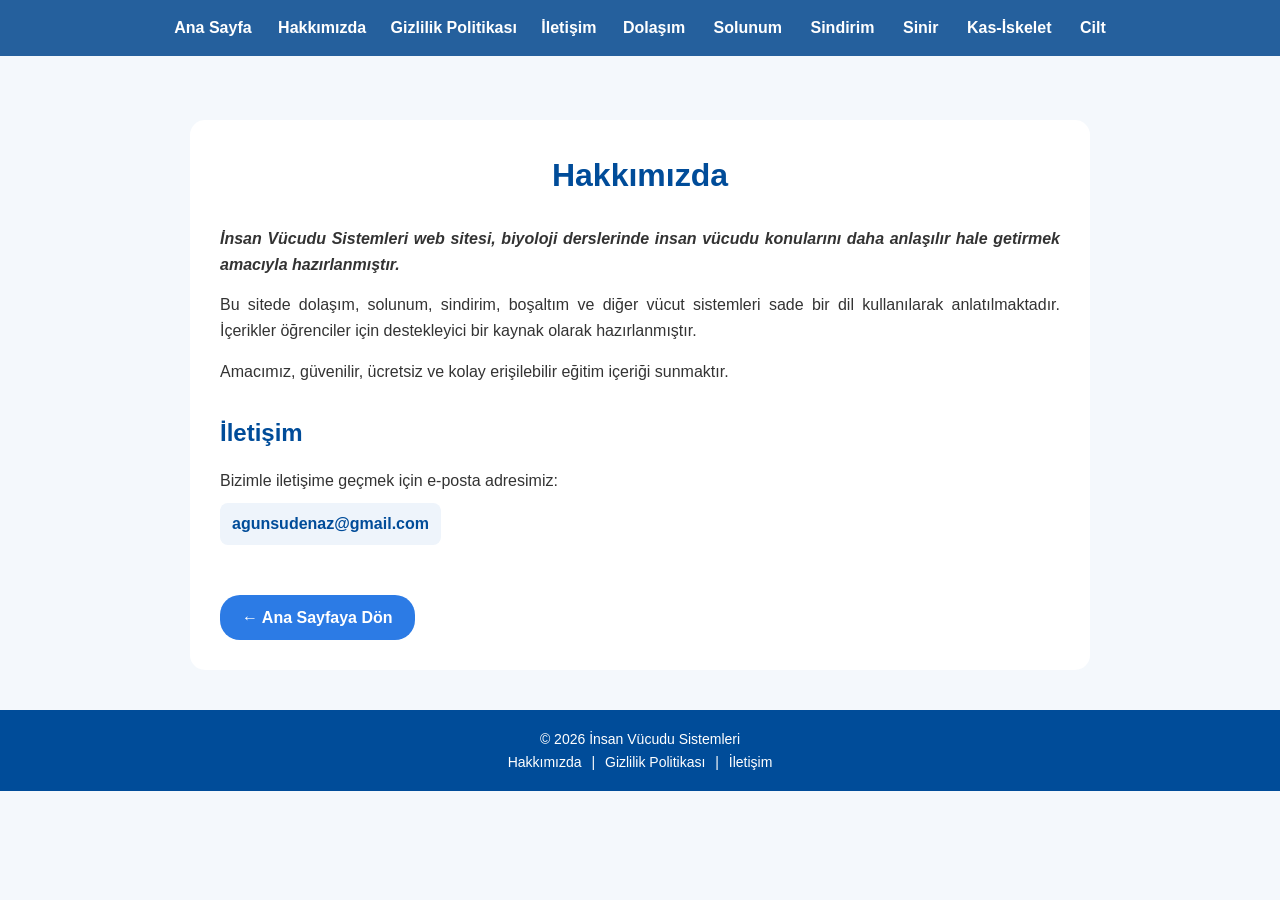
<file: about.html>
<!DOCTYPE html>
<html lang="tr">
<head>
    <meta charset="UTF-8">
    <title>Hakkımızda | İnsan Vücudu Sistemleri</title>

    <!-- SEO -->
    <meta name="description" content="İnsan Vücudu Sistemleri sitesi hakkında bilgiler. Eğitim amaçlı hazırlanmış biyoloji içerikleri.">
    <meta name="keywords" content="hakkımızda, insan vücudu, biyoloji, eğitim">
    <meta name="author" content="Sudenaz Ağun">

    <link rel="stylesheet" href="stil.css">
</head>
<body>

<nav>
     <a href="index.html">Ana Sayfa</a>
    <a href="about.html" style="margin:10px;">Hakkımızda</a>
    <a href="privacy.html" style="margin:10px;">Gizlilik Politikası</a>
	<a href="iletişim.html" style="margin:10px;">İletişim</a>
    <a href="dolasim.html">Dolaşım</a>
    <a href="solunum.html">Solunum</a>
    <a href="sindirim.html">Sindirim</a>
    <a href="sinir.html">Sinir</a>
    <a href="kas-iskelet sistemi.html">Kas-İskelet</a>
    <a href="cilt.html">Cilt</a>
</nav>

<div class="content">
    <h1>Hakkımızda</h1>

    <p>
        <strong><em>
        İnsan Vücudu Sistemleri web sitesi, biyoloji derslerinde
        insan vücudu konularını daha anlaşılır hale getirmek amacıyla hazırlanmıştır.
        </em></strong>
    </p>

    <p>
        Bu sitede dolaşım, solunum, sindirim, boşaltım ve diğer vücut sistemleri
        sade bir dil kullanılarak anlatılmaktadır.
        İçerikler öğrenciler için destekleyici bir kaynak olarak hazırlanmıştır.
    </p>

    <p>
        Amacımız, güvenilir, ücretsiz ve kolay erişilebilir eğitim içeriği sunmaktır.
    </p>

    <h2>İletişim</h2>
    <p>
        Bizimle iletişime geçmek için e-posta adresimiz:
        <br>
        <strong>
            <a href="mailto:agunsudenaz@gmail.com">agunsudenaz@gmail.com</a>
        </strong>
    </p>

    <a href="index.html">← Ana Sayfaya Dön</a>
</div>
<footer>
  <p>© 2026 İnsan Vücudu Sistemleri</p>
  <p>
    <a href="about.html">Hakkımızda</a> |
    <a href="privacy.html">Gizlilik Politikası</a> |
    <a href="iletişim.html">İletişim</a> 
    
  </p>
</footer>
</body>
</html>
</file>
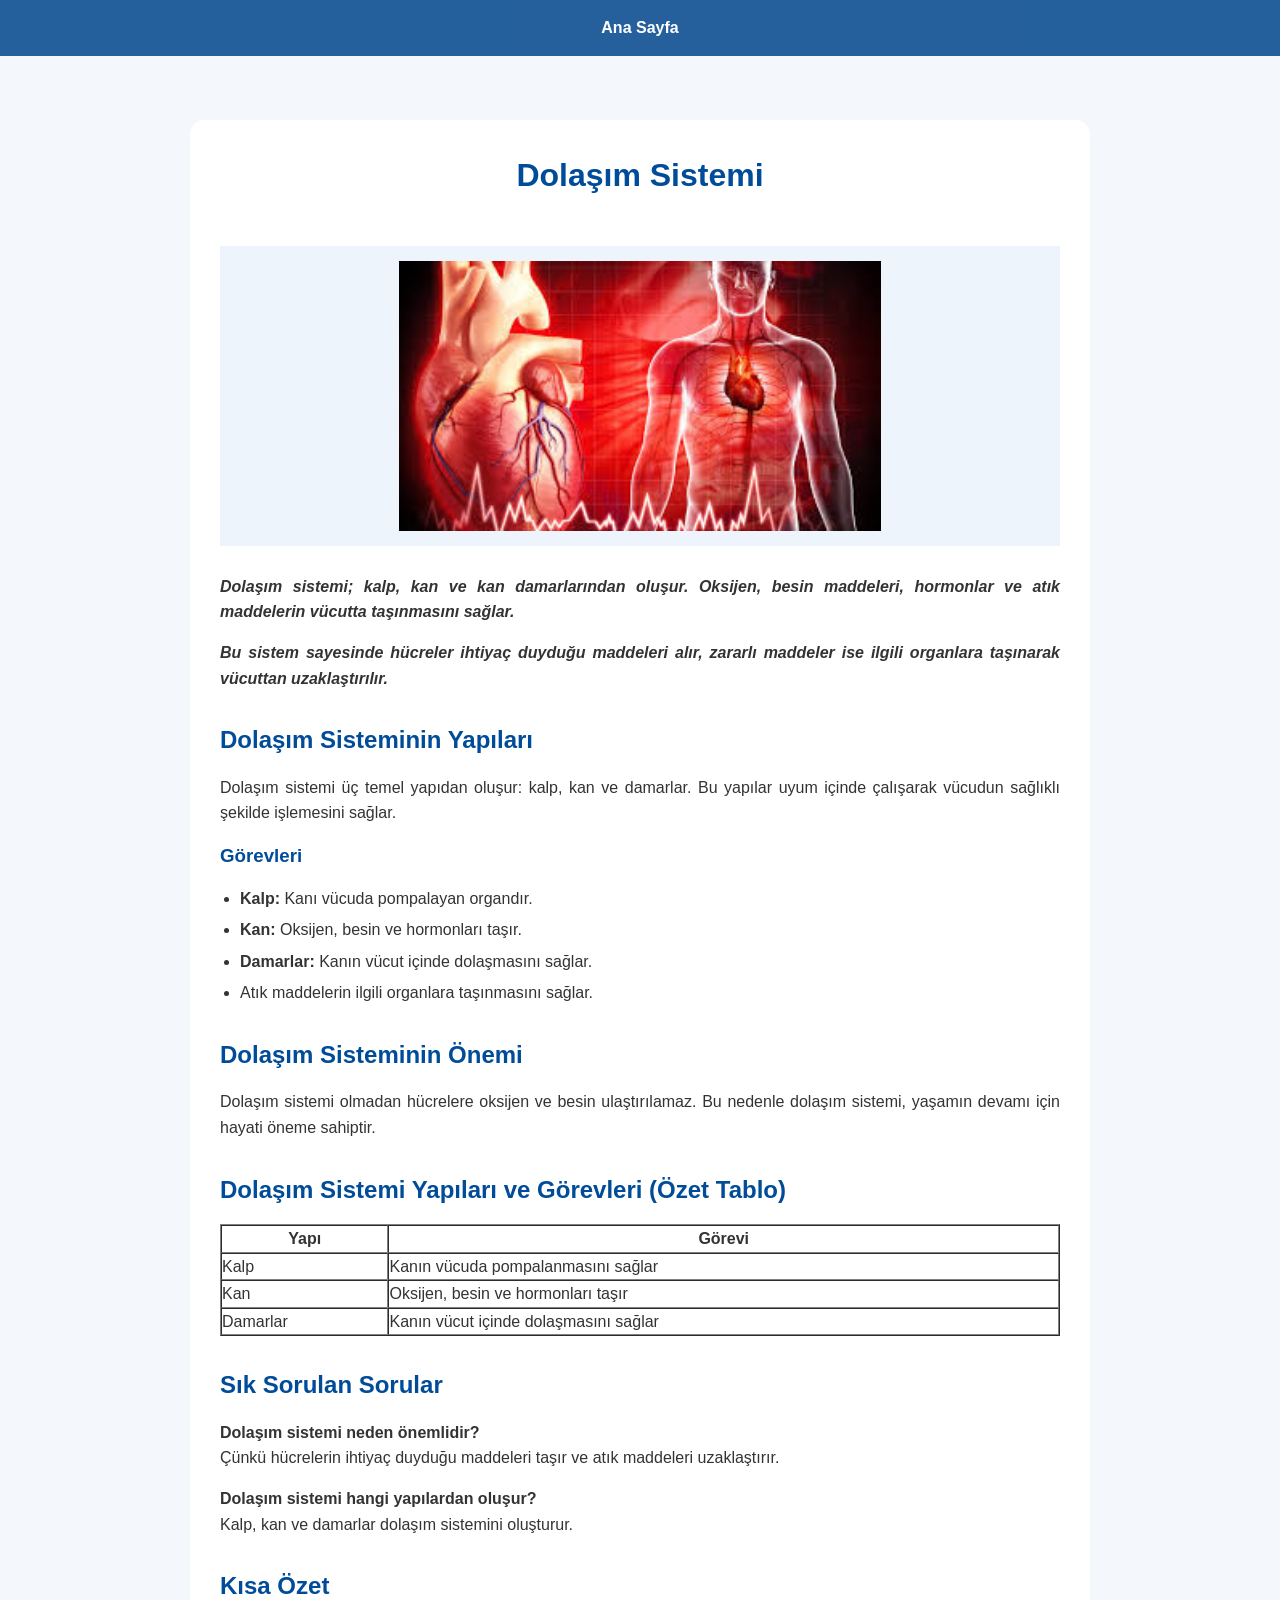
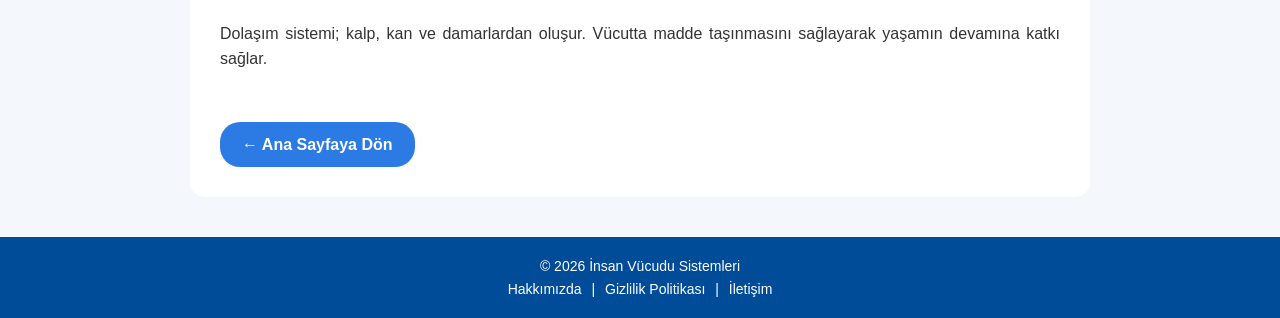
<file: dolasim.html>
<!DOCTYPE html>
<html lang="tr">
<head>
    <meta charset="UTF-8">

    <title>Dolaşım Sistemi | İnsan Vücudu Sistemleri</title>

    <!-- SEO -->
    <meta name="description" content="Dolaşım sistemi konu anlatımı. Kalp, kan ve damarların görevleri sade ve anlaşılır şekilde açıklanmıştır.">
    <meta name="keywords" content="dolaşım sistemi, kalp, kan, damarlar">
    <meta name="author" content="Sudenaz Ağun">

    <link rel="stylesheet" href="stil.css">
</head>
<body>

<nav>
    <a href="index.html">Ana Sayfa</a>
</nav>

<div class="content">
    <h1>Dolaşım Sistemi</h1>

    <img src="images/dolasım.jpg" alt="Dolaşım Sistemi Şeması">

    <p>
        <strong><em>
        Dolaşım sistemi; kalp, kan ve kan damarlarından oluşur.
        Oksijen, besin maddeleri, hormonlar ve atık maddelerin
        vücutta taşınmasını sağlar.
        </em></strong>
    </p>

    <p>
        <strong><em>
        Bu sistem sayesinde hücreler ihtiyaç duyduğu maddeleri alır,
        zararlı maddeler ise ilgili organlara taşınarak vücuttan uzaklaştırılır.
        </em></strong>
    </p>

    <h2>Dolaşım Sisteminin Yapıları</h2>
    <p>
        Dolaşım sistemi üç temel yapıdan oluşur: kalp, kan ve damarlar.
        Bu yapılar uyum içinde çalışarak vücudun sağlıklı şekilde işlemesini sağlar.
    </p>

    <h3>Görevleri</h3>
    <ul>
        <li><strong>Kalp:</strong> Kanı vücuda pompalayan organdır.</li>
        <li><strong>Kan:</strong> Oksijen, besin ve hormonları taşır.</li>
        <li><strong>Damarlar:</strong> Kanın vücut içinde dolaşmasını sağlar.</li>
        <li>Atık maddelerin ilgili organlara taşınmasını sağlar.</li>
    </ul>

    <h2>Dolaşım Sisteminin Önemi</h2>
    <p>
        Dolaşım sistemi olmadan hücrelere oksijen ve besin ulaştırılamaz.
        Bu nedenle dolaşım sistemi, yaşamın devamı için hayati öneme sahiptir.
    </p>

    <h2>Dolaşım Sistemi Yapıları ve Görevleri (Özet Tablo)</h2>
    <table border="1" cellpadding="10" cellspacing="0" width="100%">
        <tr>
            <th>Yapı</th>
            <th>Görevi</th>
        </tr>
        <tr>
            <td>Kalp</td>
            <td>Kanın vücuda pompalanmasını sağlar</td>
        </tr>
        <tr>
            <td>Kan</td>
            <td>Oksijen, besin ve hormonları taşır</td>
        </tr>
        <tr>
            <td>Damarlar</td>
            <td>Kanın vücut içinde dolaşmasını sağlar</td>
        </tr>
    </table>

    <h2>Sık Sorulan Sorular</h2>
    <p>
        <strong>Dolaşım sistemi neden önemlidir?</strong><br>
        Çünkü hücrelerin ihtiyaç duyduğu maddeleri taşır ve atık maddeleri uzaklaştırır.
    </p>

    <p>
        <strong>Dolaşım sistemi hangi yapılardan oluşur?</strong><br>
        Kalp, kan ve damarlar dolaşım sistemini oluşturur.
    </p>

    <h2>Kısa Özet</h2>
    <p>
        Dolaşım sistemi; kalp, kan ve damarlardan oluşur.
        Vücutta madde taşınmasını sağlayarak yaşamın devamına katkı sağlar.
    </p>

    <a href="index.html">← Ana Sayfaya Dön</a>
</div>
<footer>
  <p>© 2026 İnsan Vücudu Sistemleri</p>
  <p>
    <a href="about.html">Hakkımızda</a> |
    <a href="privacy.html">Gizlilik Politikası</a> |
    <a href="mailto:agunsudenaz@gmail.com">İletişim</a>
  </p>
</footer>
</body>
</html>
</file>
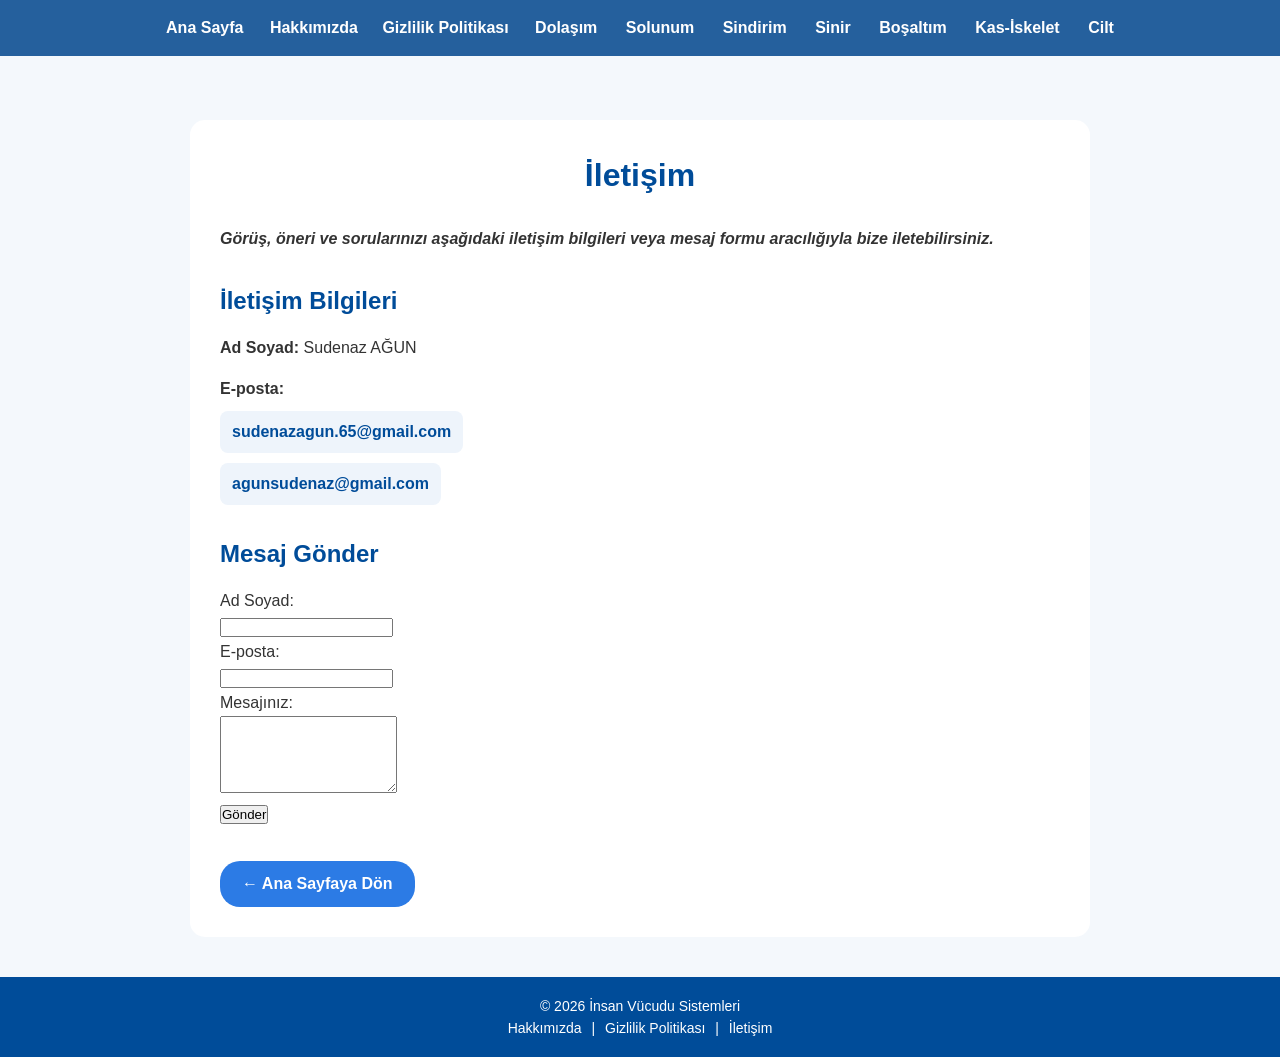
<file: iletişim.html>
<!DOCTYPE html>
<html lang="tr">
<head>
    <meta charset="UTF-8">
    <title>İletişim | İnsan Vücudu Sistemleri</title>

    <!-- SEO -->
    <meta name="description" content="İnsan Vücudu Sistemleri sitesi iletişim sayfası.">
    <meta name="keywords" content="iletişim, insan vücudu, biyoloji">
    <meta name="author" content="Sudenaz Ağun">

    <link rel="stylesheet" href="stil.css">
</head>
<body>

<nav>
    <a href="index.html">Ana Sayfa</a>
    <a href="Hakkımızda.html" style="margin:10px;">Hakkımızda</a>
    <a href="Politika.html" style="margin:10px;">Gizlilik Politikası</a>
    <a href="dolasim.html">Dolaşım</a>
    <a href="solunum.html">Solunum</a>
    <a href="sindirim.html">Sindirim</a>
    <a href="sinir.html">Sinir</a>
    <a href="boşaltım.html">Boşaltım</a>
    <a href="kas-iskelet sistemi.html">Kas-İskelet</a>
    <a href="cilt.html">Cilt</a>
</nav>

<div class="content">
    <h1>İletişim</h1>

    <p>
        <strong><em>
        Görüş, öneri ve sorularınızı aşağıdaki iletişim bilgileri
        veya mesaj formu aracılığıyla bize iletebilirsiniz.
        </em></strong>
    </p>

    <h2>İletişim Bilgileri</h2>

    <p><strong>Ad Soyad:</strong> Sudenaz AĞUN</p>

    <p>
        <strong>E-posta:</strong><br>
        <a href="mailto:sudenazagun.65@gmail.com">sudenazagun.65@gmail.com</a><br>
        <a href="mailto:agunsudenaz@gmail.com">agunsudenaz@gmail.com</a>
    </p>

    <h2>Mesaj Gönder</h2>

    <form action="#" method="post">

        <label>Ad Soyad:</label><br>
        <input type="text" name="ad" required><br>

        <label>E-posta:</label><br>
        <input type="email" name="email" required><br>

        <label>Mesajınız:</label><br>
        <textarea name="mesaj" rows="5" required></textarea><br>

        <button type="submit">Gönder</button>

    </form>

    <a href="index.html">← Ana Sayfaya Dön</a>
</div>

<footer>
  <p>© 2026 İnsan Vücudu Sistemleri</p>
  <p>
    <a href="Hakkımızda.html">Hakkımızda</a> |
    <a href="Politika.html">Gizlilik Politikası</a> |
    <a href="iletişim.html">İletişim</a>
  </p>
</footer>

</body>
</html>
</file>
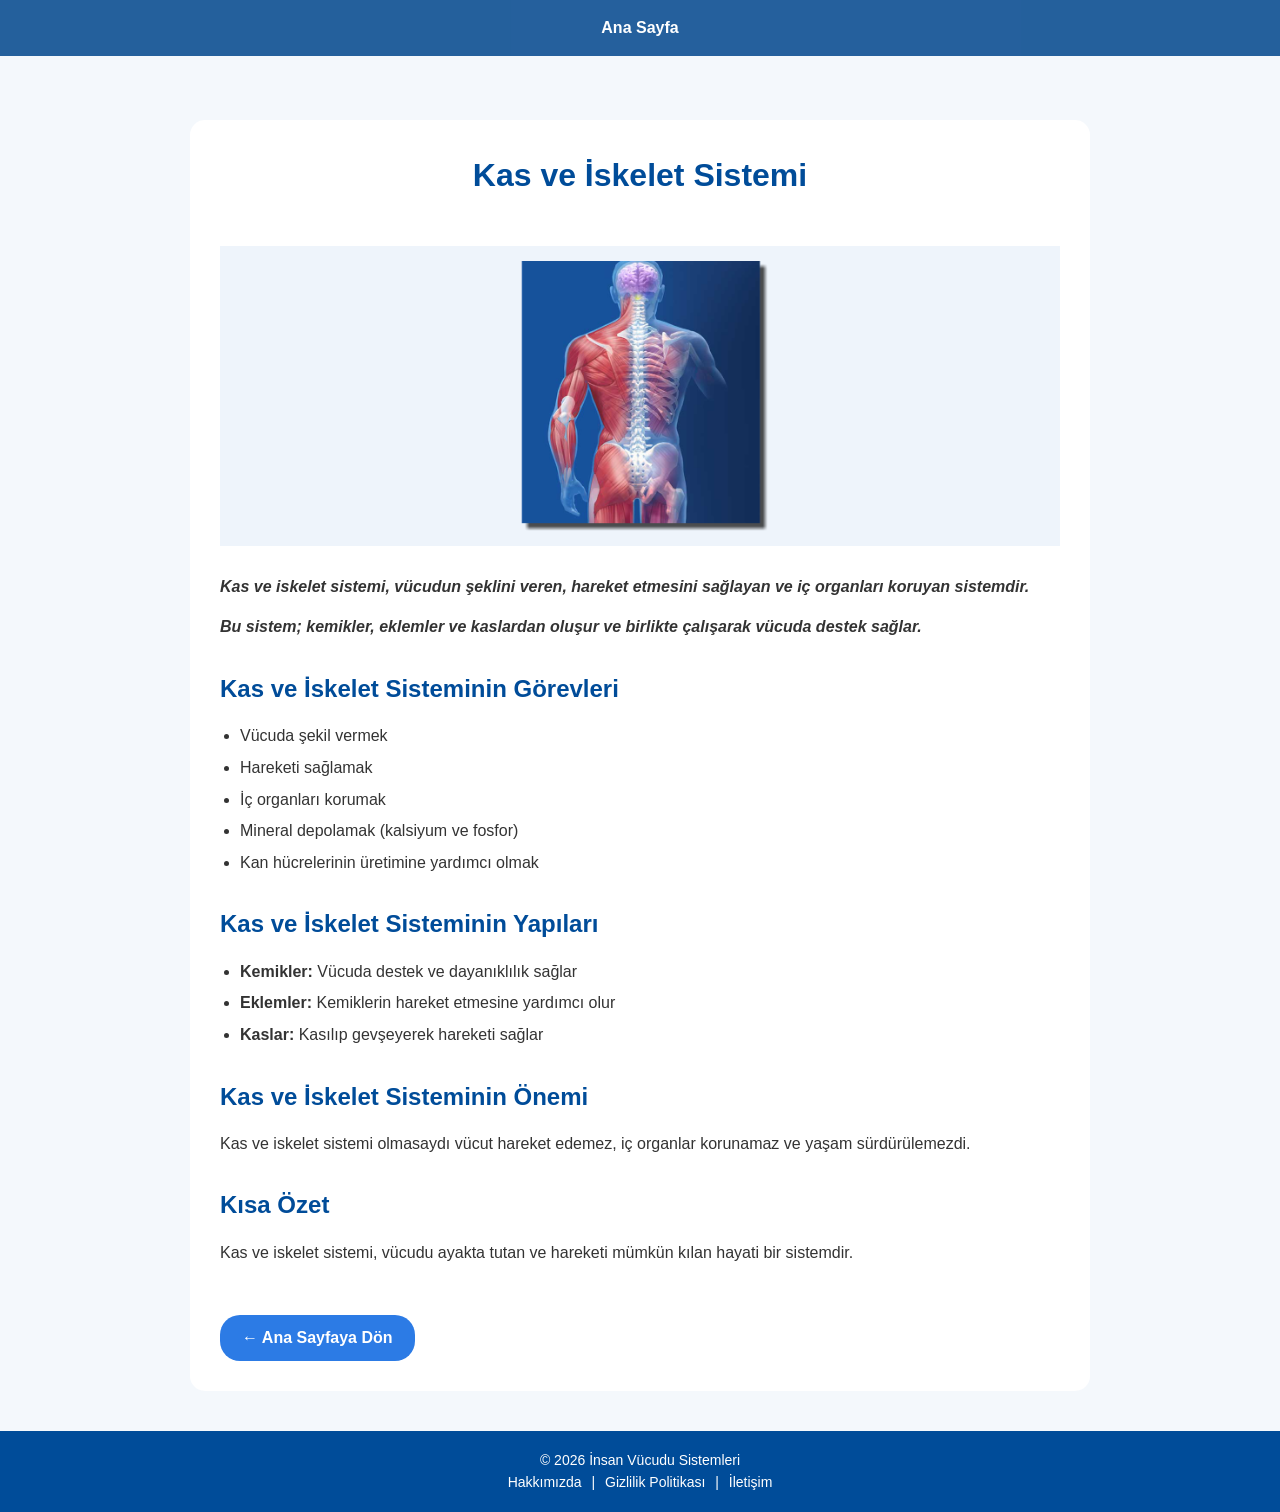
<file: kas-iskelet sistemi.html>
<!DOCTYPE html>
<html lang="tr">
<head>
    <meta charset="UTF-8">

    <title>Kas ve İskelet Sistemi | İnsan Vücudu Sistemleri</title>

    <!-- SEO -->
    <meta name="description" content="Kas ve iskelet sistemi konu anlatımı. Kemikler, kaslar ve eklemler ile görevleri sade ve anlaşılır şekilde anlatılmıştır.">
    <meta name="keywords" content="kas ve iskelet sistemi, kemikler, kaslar, eklemler">
    <meta name="author" content="Sudenaz Ağun">

    <link rel="stylesheet" href="stil.css">
</head>
<body>

<nav>
    <a href="index.html">Ana Sayfa</a>
</nav>

<div class="content">
    <h1>Kas ve İskelet Sistemi</h1>

    <img src="images/kas-iskelet.png" alt="Kas ve İskelet Sistemi Şeması">

    <p>
        <strong><em>
        Kas ve iskelet sistemi, vücudun şeklini veren, hareket etmesini sağlayan
        ve iç organları koruyan sistemdir.
        </em></strong>
    </p>

    <p>
        <strong><em>
        Bu sistem; kemikler, eklemler ve kaslardan oluşur ve birlikte çalışarak
        vücuda destek sağlar.
        </em></strong>
    </p>

    <h2>Kas ve İskelet Sisteminin Görevleri</h2>
    <ul>
        <li>Vücuda şekil vermek</li>
        <li>Hareketi sağlamak</li>
        <li>İç organları korumak</li>
        <li>Mineral depolamak (kalsiyum ve fosfor)</li>
        <li>Kan hücrelerinin üretimine yardımcı olmak</li>
    </ul>

    <h2>Kas ve İskelet Sisteminin Yapıları</h2>
    <ul>
        <li><strong>Kemikler:</strong> Vücuda destek ve dayanıklılık sağlar</li>
        <li><strong>Eklemler:</strong> Kemiklerin hareket etmesine yardımcı olur</li>
        <li><strong>Kaslar:</strong> Kasılıp gevşeyerek hareketi sağlar</li>
    </ul>

    <h2>Kas ve İskelet Sisteminin Önemi</h2>
    <p>
        Kas ve iskelet sistemi olmasaydı vücut hareket edemez,
        iç organlar korunamaz ve yaşam sürdürülemezdi.
    </p>

    <h2>Kısa Özet</h2>
    <p>
        Kas ve iskelet sistemi, vücudu ayakta tutan ve hareketi mümkün
        kılan hayati bir sistemdir.
    </p>

    <a href="index.html">← Ana Sayfaya Dön</a>
</div>
<footer>
  <p>© 2026 İnsan Vücudu Sistemleri</p>
  <p>
    <a href="about.html">Hakkımızda</a> |
    <a href="privacy.html">Gizlilik Politikası</a> |
    <a href="mailto:agunsudenaz@gmail.com">İletişim</a>
  </p>
</footer>

</body>
</html>
</file>
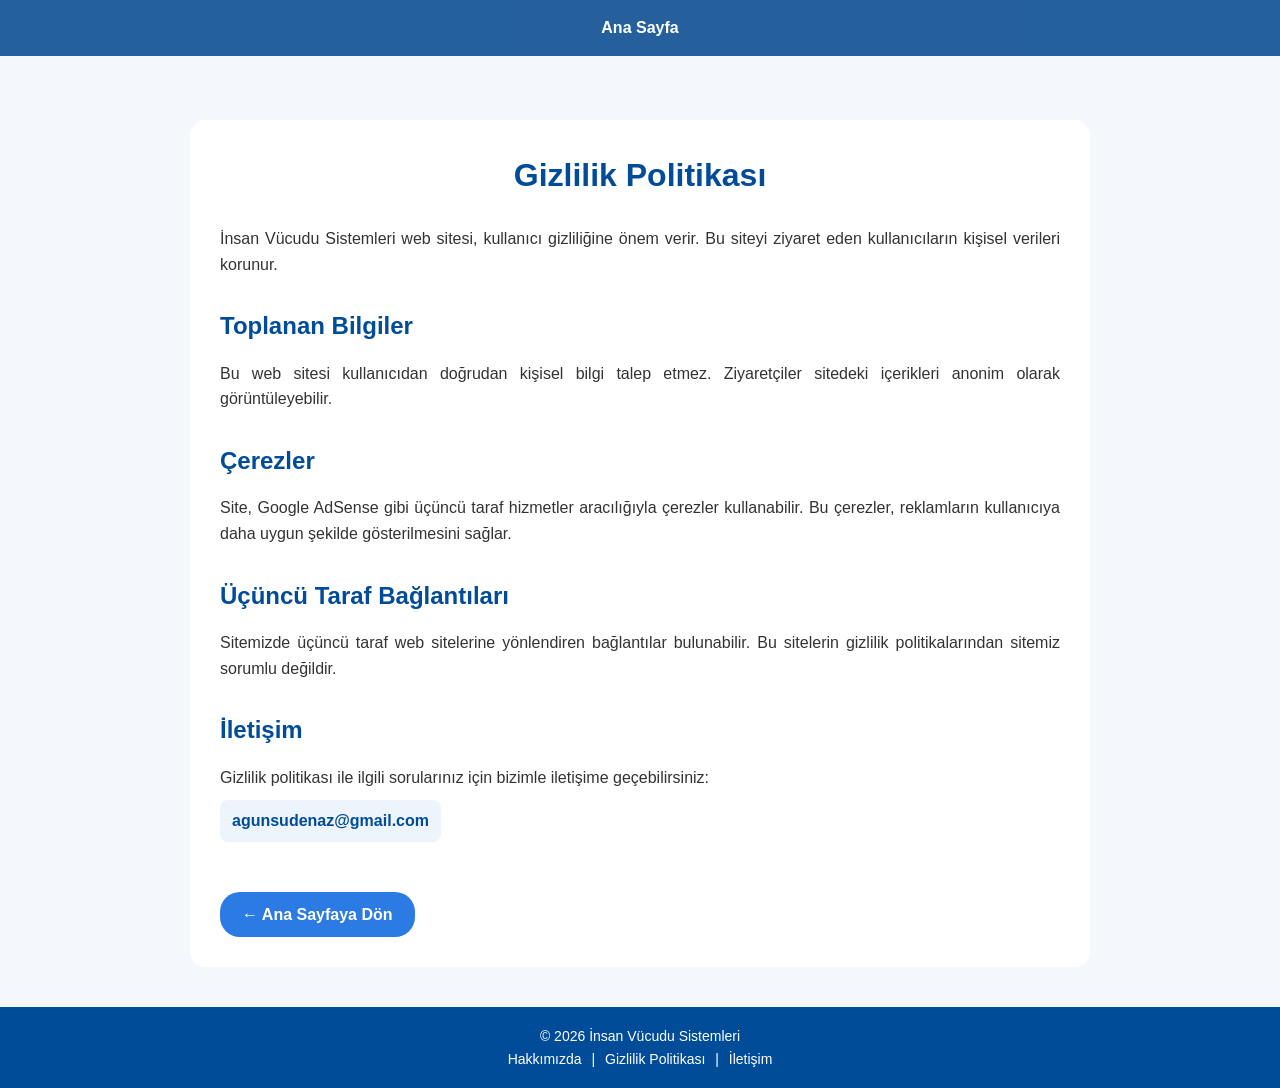
<file: privacy.html>
<!DOCTYPE html>
<html lang="tr">
<head>
    <meta charset="UTF-8">
    <title>Gizlilik Politikası | İnsan Vücudu Sistemleri</title>

    <!-- SEO -->
    <meta name="description" content="İnsan Vücudu Sistemleri gizlilik politikası. Kullanıcı gizliliği ve çerez kullanımı hakkında bilgiler.">
    <meta name="keywords" content="gizlilik politikası, çerezler, kullanıcı gizliliği">
    <meta name="author" content="Sudenaz Ağun">

    <link rel="stylesheet" href="stil.css">
</head>
<body>

<nav>
    <a href="index.html">Ana Sayfa</a>
</nav>

<div class="content">
    <h1>Gizlilik Politikası</h1>

    <p>
        İnsan Vücudu Sistemleri web sitesi, kullanıcı gizliliğine önem verir.
        Bu siteyi ziyaret eden kullanıcıların kişisel verileri korunur.
    </p>

    <h2>Toplanan Bilgiler</h2>
    <p>
        Bu web sitesi kullanıcıdan doğrudan kişisel bilgi talep etmez.
        Ziyaretçiler sitedeki içerikleri anonim olarak görüntüleyebilir.
    </p>

    <h2>Çerezler</h2>
    <p>
        Site, Google AdSense gibi üçüncü taraf hizmetler aracılığıyla
        çerezler kullanabilir. Bu çerezler, reklamların kullanıcıya
        daha uygun şekilde gösterilmesini sağlar.
    </p>

    <h2>Üçüncü Taraf Bağlantıları</h2>
    <p>
        Sitemizde üçüncü taraf web sitelerine yönlendiren bağlantılar bulunabilir.
        Bu sitelerin gizlilik politikalarından sitemiz sorumlu değildir.
    </p>

    <h2>İletişim</h2>
    <p>
        Gizlilik politikası ile ilgili sorularınız için bizimle iletişime geçebilirsiniz:
        <br>
        <strong>
            <a href="mailto:agunsudenaz@gmail.com">agunsudenaz@gmail.com</a>
        </strong>
    </p>

    <a href="index.html">← Ana Sayfaya Dön</a>
</div>
<footer>
  <p>© 2026 İnsan Vücudu Sistemleri</p>
  <p>
    <a href="about.html">Hakkımızda</a> |
    <a href="privacy.html">Gizlilik Politikası</a> |
    <a href="mailto:agunsudenaz@gmail.com">İletişim</a>
  </p>
</footer>

</body>
</html>
</file>
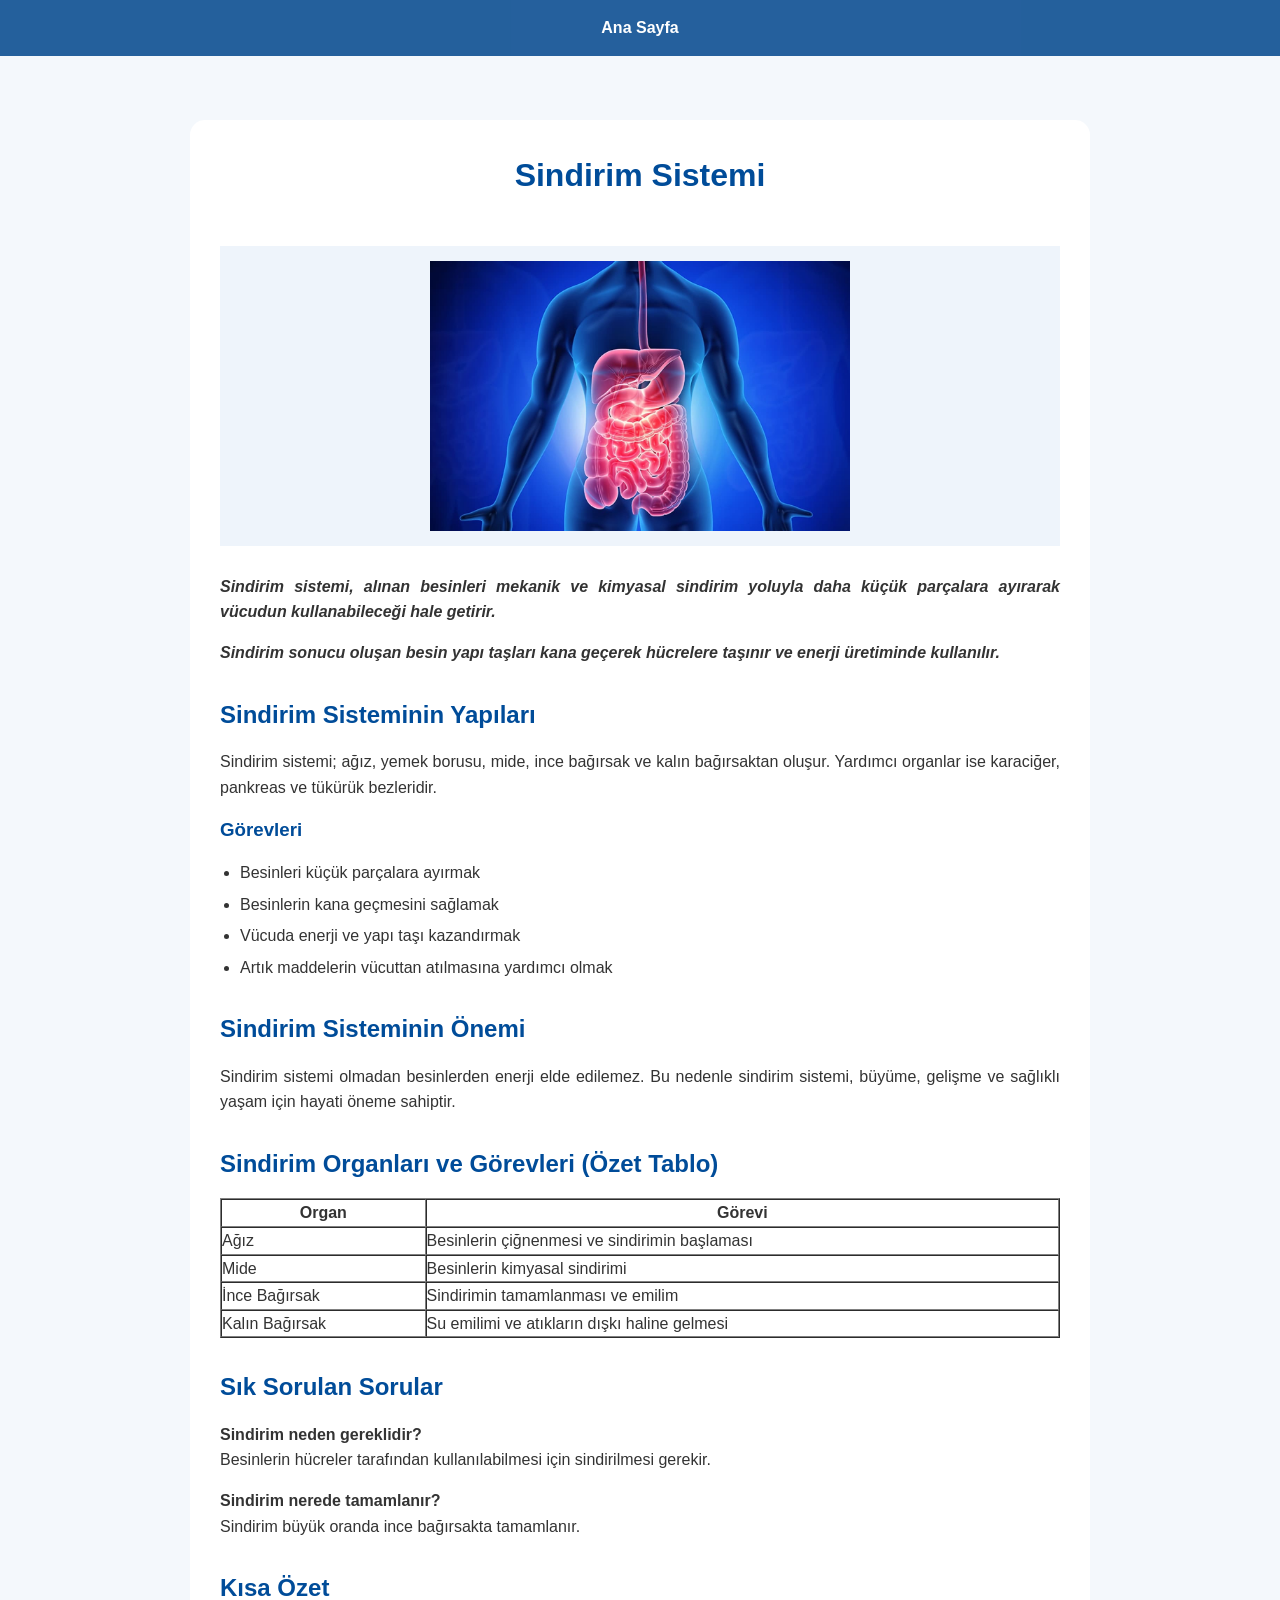
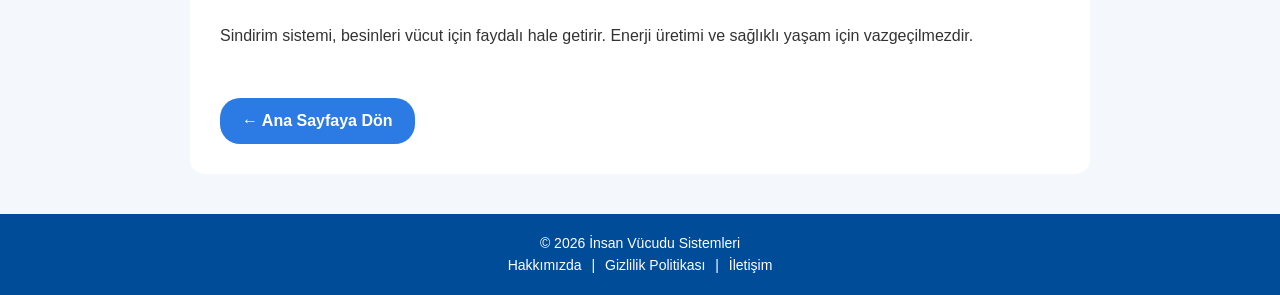
<file: sindirim.html>
<!DOCTYPE html>
<html lang="tr">
<head>
    <meta charset="UTF-8">

    <title>Sindirim Sistemi | İnsan Vücudu Sistemleri</title>

    <!-- SEO -->
    <meta name="description" content="Sindirim sistemi konu anlatımı. Besinlerin sindirimi, sindirim organları ve görevleri sade ve anlaşılır şekilde anlatılmıştır.">
    <meta name="keywords" content="sindirim sistemi, sindirim organları, mide, ince bağırsak, kalın bağırsak">
    <meta name="author" content="Sudenaz Ağun">

    <link rel="stylesheet" href="stil.css">
</head>
<body>

<nav>
    <a href="index.html">Ana Sayfa</a>
</nav>

<div class="content">
    <h1>Sindirim Sistemi</h1>

    <img src="images/sindirrim.jpg" alt="Sindirim Sistemi Şeması">

    <p>
        <strong><em>
        Sindirim sistemi, alınan besinleri mekanik ve kimyasal sindirim yoluyla
        daha küçük parçalara ayırarak vücudun kullanabileceği hale getirir.
        </em></strong>
    </p>

    <p>
        <strong><em>
        Sindirim sonucu oluşan besin yapı taşları kana geçerek hücrelere taşınır
        ve enerji üretiminde kullanılır.
        </em></strong>
    </p>

    <h2>Sindirim Sisteminin Yapıları</h2>
    <p>
        Sindirim sistemi; ağız, yemek borusu, mide, ince bağırsak ve kalın bağırsaktan oluşur.
        Yardımcı organlar ise karaciğer, pankreas ve tükürük bezleridir.
    </p>

    <h3>Görevleri</h3>
    <ul>
        <li>Besinleri küçük parçalara ayırmak</li>
        <li>Besinlerin kana geçmesini sağlamak</li>
        <li>Vücuda enerji ve yapı taşı kazandırmak</li>
        <li>Artık maddelerin vücuttan atılmasına yardımcı olmak</li>
    </ul>

    <h2>Sindirim Sisteminin Önemi</h2>
    <p>
        Sindirim sistemi olmadan besinlerden enerji elde edilemez.
        Bu nedenle sindirim sistemi, büyüme, gelişme ve sağlıklı yaşam için
        hayati öneme sahiptir.
    </p>

    <h2>Sindirim Organları ve Görevleri (Özet Tablo)</h2>
    <table border="1" cellpadding="10" cellspacing="0" width="100%">
        <tr>
            <th>Organ</th>
            <th>Görevi</th>
        </tr>
        <tr>
            <td>Ağız</td>
            <td>Besinlerin çiğnenmesi ve sindirimin başlaması</td>
        </tr>
        <tr>
            <td>Mide</td>
            <td>Besinlerin kimyasal sindirimi</td>
        </tr>
        <tr>
            <td>İnce Bağırsak</td>
            <td>Sindirimin tamamlanması ve emilim</td>
        </tr>
        <tr>
            <td>Kalın Bağırsak</td>
            <td>Su emilimi ve atıkların dışkı haline gelmesi</td>
        </tr>
    </table>

    <h2>Sık Sorulan Sorular</h2>
    <p>
        <strong>Sindirim neden gereklidir?</strong><br>
        Besinlerin hücreler tarafından kullanılabilmesi için sindirilmesi gerekir.
    </p>

    <p>
        <strong>Sindirim nerede tamamlanır?</strong><br>
        Sindirim büyük oranda ince bağırsakta tamamlanır.
    </p>

    <h2>Kısa Özet</h2>
    <p>
        Sindirim sistemi, besinleri vücut için faydalı hale getirir.
        Enerji üretimi ve sağlıklı yaşam için vazgeçilmezdir.
    </p>

    <a href="index.html">← Ana Sayfaya Dön</a>
</div>
<footer>
  <p>© 2026 İnsan Vücudu Sistemleri</p>
  <p>
    <a href="about.html">Hakkımızda</a> |
    <a href="privacy.html">Gizlilik Politikası</a> |
    <a href="mailto:agunsudenaz@gmail.com">İletişim</a>
  </p>
</footer>

</body>
</html>
</file>
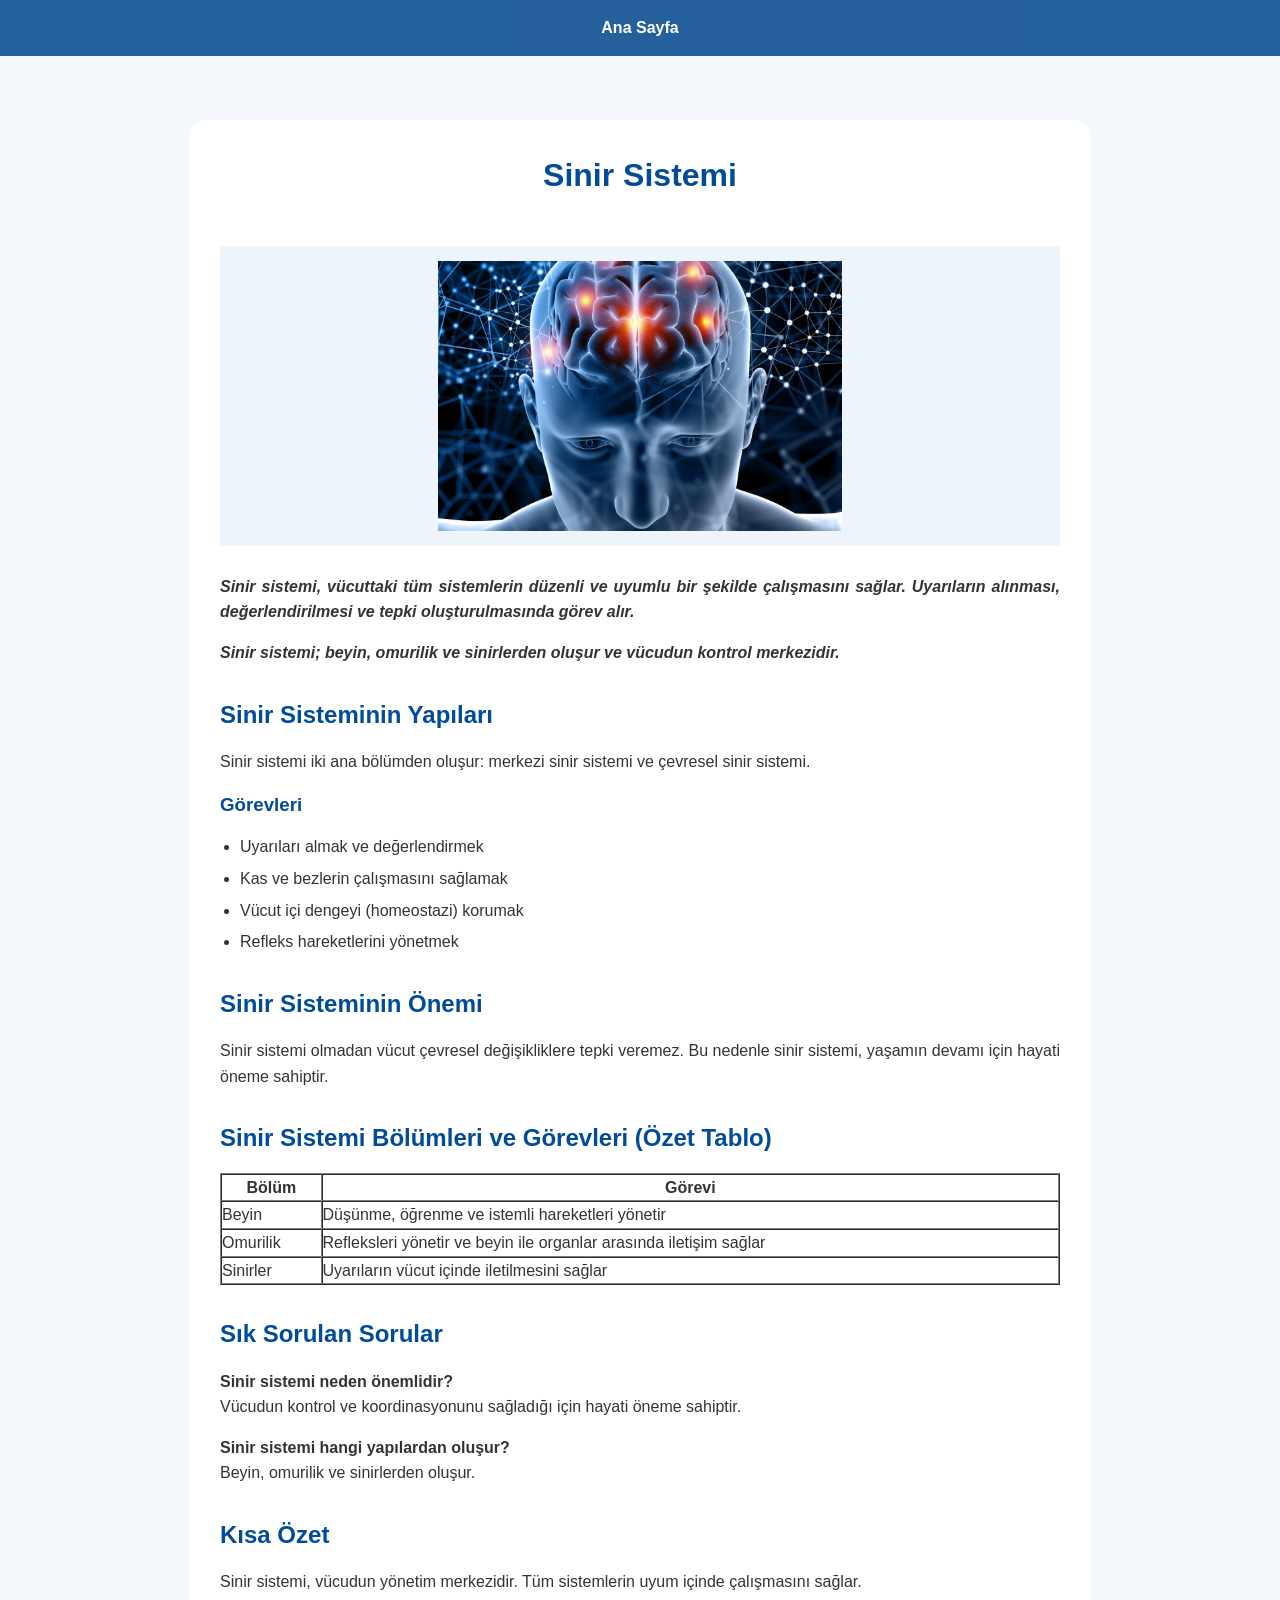
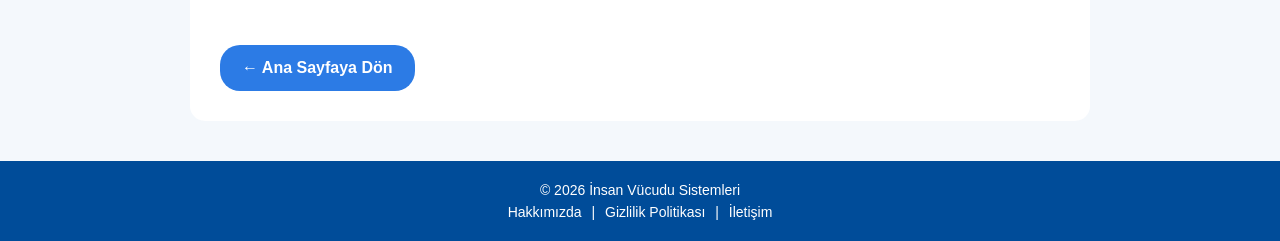
<file: sinir.html>
<!DOCTYPE html>
<html lang="tr">
<head>
    <meta charset="UTF-8">

    <title>Sinir Sistemi | İnsan Vücudu Sistemleri</title>

    <!-- SEO -->
    <meta name="description" content="Sinir sistemi konu anlatımı. Beyin, omurilik ve sinirlerin görevleri sade ve anlaşılır şekilde açıklanmıştır.">
    <meta name="keywords" content="sinir sistemi, beyin, omurilik, sinirler">
    <meta name="author" content="Sudenaz Ağun">

    <link rel="stylesheet" href="stil.css">
</head>
<body>

<nav>
    <a href="index.html">Ana Sayfa</a>
</nav>

<div class="content">
    <h1>Sinir Sistemi</h1>

    <img src="images/sinnir.jpg" alt="Sinir Sistemi Şeması">

    <p>
        <strong><em>
        Sinir sistemi, vücuttaki tüm sistemlerin düzenli ve uyumlu bir şekilde
        çalışmasını sağlar. Uyarıların alınması, değerlendirilmesi ve tepki
        oluşturulmasında görev alır.
        </em></strong>
    </p>

    <p>
        <strong><em>
        Sinir sistemi; beyin, omurilik ve sinirlerden oluşur ve vücudun kontrol
        merkezidir.
        </em></strong>
    </p>

    <h2>Sinir Sisteminin Yapıları</h2>
    <p>
        Sinir sistemi iki ana bölümden oluşur: merkezi sinir sistemi ve çevresel
        sinir sistemi.
    </p>

    <h3>Görevleri</h3>
    <ul>
        <li>Uyarıları almak ve değerlendirmek</li>
        <li>Kas ve bezlerin çalışmasını sağlamak</li>
        <li>Vücut içi dengeyi (homeostazi) korumak</li>
        <li>Refleks hareketlerini yönetmek</li>
    </ul>

    <h2>Sinir Sisteminin Önemi</h2>
    <p>
        Sinir sistemi olmadan vücut çevresel değişikliklere tepki veremez.
        Bu nedenle sinir sistemi, yaşamın devamı için hayati öneme sahiptir.
    </p>

    <h2>Sinir Sistemi Bölümleri ve Görevleri (Özet Tablo)</h2>
    <table border="1" cellpadding="10" cellspacing="0" width="100%">
        <tr>
            <th>Bölüm</th>
            <th>Görevi</th>
        </tr>
        <tr>
            <td>Beyin</td>
            <td>Düşünme, öğrenme ve istemli hareketleri yönetir</td>
        </tr>
        <tr>
            <td>Omurilik</td>
            <td>Refleksleri yönetir ve beyin ile organlar arasında iletişim sağlar</td>
        </tr>
        <tr>
            <td>Sinirler</td>
            <td>Uyarıların vücut içinde iletilmesini sağlar</td>
        </tr>
    </table>

    <h2>Sık Sorulan Sorular</h2>
    <p>
        <strong>Sinir sistemi neden önemlidir?</strong><br>
        Vücudun kontrol ve koordinasyonunu sağladığı için hayati öneme sahiptir.
    </p>

    <p>
        <strong>Sinir sistemi hangi yapılardan oluşur?</strong><br>
        Beyin, omurilik ve sinirlerden oluşur.
    </p>

    <h2>Kısa Özet</h2>
    <p>
        Sinir sistemi, vücudun yönetim merkezidir.
        Tüm sistemlerin uyum içinde çalışmasını sağlar.
    </p>

    <a href="index.html">← Ana Sayfaya Dön</a>
</div>
<footer>
  <p>© 2026 İnsan Vücudu Sistemleri</p>
  <p>
    <a href="about.html">Hakkımızda</a> |
    <a href="privacy.html">Gizlilik Politikası</a> |
    <a href="mailto:agunsudenaz@gmail.com">İletişim</a>
  </p>
</footer>

</body>
</html>
</file>
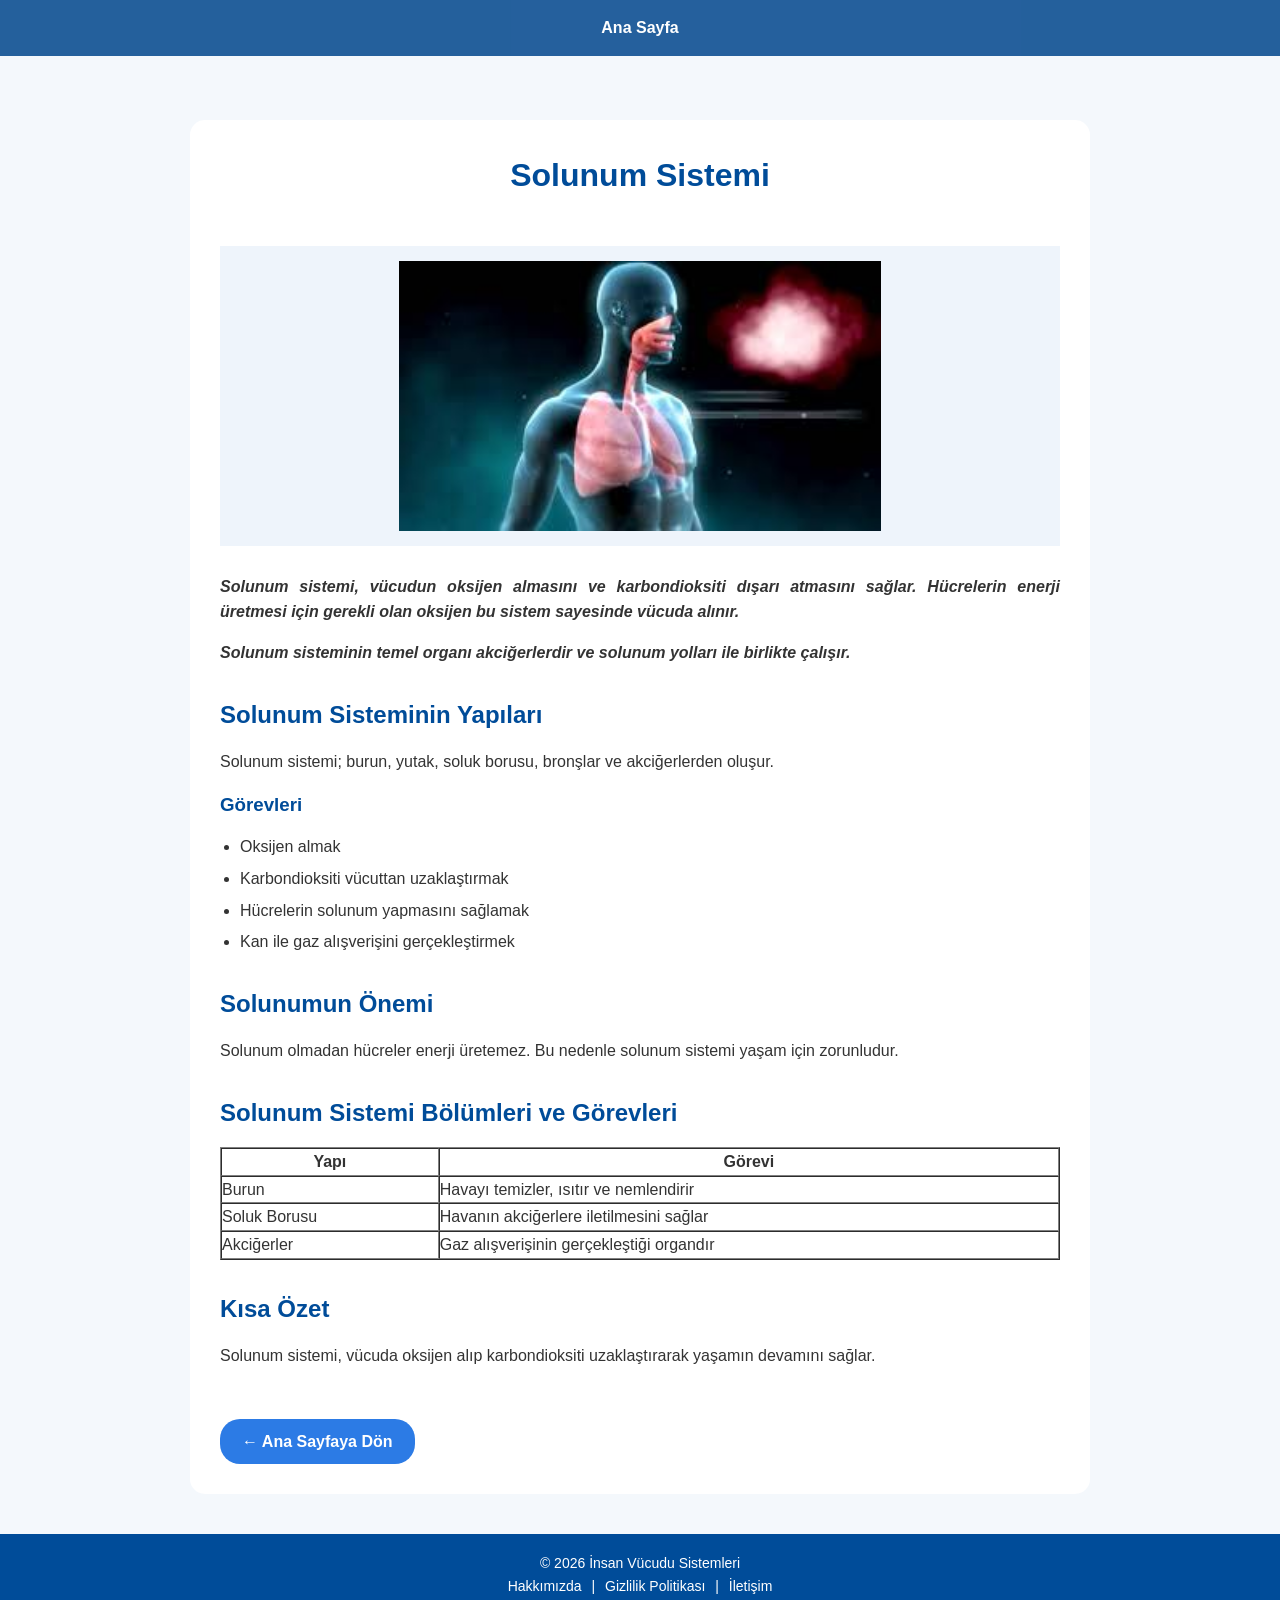
<file: solunum.html>
<!DOCTYPE html>
<html lang="tr">
<head>
    <meta charset="UTF-8">

    <title>Solunum Sistemi | İnsan Vücudu Sistemleri</title>

    <!-- SEO -->
    <meta name="description" content="Solunum sistemi konu anlatımı. Akciğerler, solunum yolları ve solunumun görevleri sade ve anlaşılır şekilde açıklanmıştır.">
    <meta name="keywords" content="solunum sistemi, akciğerler, oksijen, karbondioksit">
    <meta name="author" content="Sudenaz Ağun">

    <link rel="stylesheet" href="stil.css">
</head>
<body>

<nav>
    <a href="index.html">Ana Sayfa</a>
</nav>

<div class="content">
    <h1>Solunum Sistemi</h1>

    <img src="images/sollunum.jpg" alt="Solunum Sistemi Şeması">

    <p>
        <strong><em>
        Solunum sistemi, vücudun oksijen almasını ve karbondioksiti dışarı
        atmasını sağlar. Hücrelerin enerji üretmesi için gerekli olan oksijen
        bu sistem sayesinde vücuda alınır.
        </em></strong>
    </p>

    <p>
        <strong><em>
        Solunum sisteminin temel organı akciğerlerdir ve solunum yolları ile
        birlikte çalışır.
        </em></strong>
    </p>

    <h2>Solunum Sisteminin Yapıları</h2>
    <p>
        Solunum sistemi; burun, yutak, soluk borusu, bronşlar ve akciğerlerden
        oluşur.
    </p>

    <h3>Görevleri</h3>
    <ul>
        <li>Oksijen almak</li>
        <li>Karbondioksiti vücuttan uzaklaştırmak</li>
        <li>Hücrelerin solunum yapmasını sağlamak</li>
        <li>Kan ile gaz alışverişini gerçekleştirmek</li>
    </ul>

    <h2>Solunumun Önemi</h2>
    <p>
        Solunum olmadan hücreler enerji üretemez.
        Bu nedenle solunum sistemi yaşam için zorunludur.
    </p>

    <h2>Solunum Sistemi Bölümleri ve Görevleri</h2>
    <table border="1" cellpadding="10" cellspacing="0" width="100%">
        <tr>
            <th>Yapı</th>
            <th>Görevi</th>
        </tr>
        <tr>
            <td>Burun</td>
            <td>Havayı temizler, ısıtır ve nemlendirir</td>
        </tr>
        <tr>
            <td>Soluk Borusu</td>
            <td>Havanın akciğerlere iletilmesini sağlar</td>
        </tr>
        <tr>
            <td>Akciğerler</td>
            <td>Gaz alışverişinin gerçekleştiği organdır</td>
        </tr>
    </table>

    <h2>Kısa Özet</h2>
    <p>
        Solunum sistemi, vücuda oksijen alıp karbondioksiti uzaklaştırarak
        yaşamın devamını sağlar.
    </p>

    <a href="index.html">← Ana Sayfaya Dön</a>
</div>
<footer>
  <p>© 2026 İnsan Vücudu Sistemleri</p>
  <p>
    <a href="about.html">Hakkımızda</a> |
    <a href="privacy.html">Gizlilik Politikası</a> |
    <a href="mailto:agunsudenaz@gmail.com">İletişim</a>
  </p>
</footer>

</body>
</html>
</file>
<file: stil.css>
* { 
    margin: 0;
    padding: 0;
    box-sizing: border-box;
    font-family: Arial, Helvetica, sans-serif;
}

body {
    background-color: #f4f8fc;
    color: #333;
    line-height: 1.6;
}

/* NAVBAR */
nav {
    position: fixed;
    top: 0;
    width: 100%;
    background-color: rgba(0, 70, 140, 0.85);
    padding: 15px;
    text-align: center;
    z-index: 1000;
}

nav a {
    color: white;
    margin: 0 12px;
    text-decoration: none;
    font-weight: bold;
    transition: 0.3s;
}

nav a:hover {
    color: #1ccad8;
}

/* HERO */
.hero {
    height: 100vh;
    background:
        linear-gradient(rgba(0, 60, 120, 0.65), rgba(0, 60, 120, 0.65)),
        url("images/hero.jpg") center/cover no-repeat;

    display: flex;
    align-items: center;
    justify-content: flex-start;
    padding-left: 10%;
    color: white;
}

.hero h1 {
    font-size: 50px;
}

.hero p {
    font-size: 20px;
    margin: 15px 0 25px;
}

.hero a {
    background-color: #1ccad8;
    padding: 14px 32px;
    color: white;
    text-decoration: none;
    border-radius: 30px;
    transition: 0.3s;
}

.hero a:hover {
    background-color: #17b0bd;
}

/* TANITIM */
.tanitim {
    max-width: 900px;
    margin: 40px auto;
    background-color: white;
    padding: 35px;
    border-radius: 15px;
    box-shadow: 0 6px 12px rgba(0,0,0,0.08);
}

.tanitim h2 {
    color: #004c99;
    margin-bottom: 15px;
}

/* KARTLAR */
.cards {
    padding: 90px 40px;
    display: grid;
    grid-template-columns: repeat(auto-fit, minmax(260px, 1fr));
    gap: 30px;
}

.card {
    background-color: white;
    border-radius: 18px;
    overflow: hidden;
    text-align: center;
    box-shadow: 0 8px 15px rgba(0,0,0,0.12);
    transition: 0.3s;
}

.card:hover {
    transform: translateY(-8px);
}

.card img {
    width: 100%;
    height: 200px;
    object-fit: contain;
    background-color: #eef4fb;
    padding: 15px;
}

.card h3 {
    margin-top: 15px;
    color: #004c99;
}

.card p {
    padding: 10px 20px;
}

.card a {
    display: inline-block;
    margin-bottom: 20px;
    padding: 10px 25px;
    background-color: #2c7be5;
    color: white;
    text-decoration: none;
    border-radius: 20px;
    transition: 0.3s;
}

.card a:hover {
    background-color: #1f5fbf;
}

/* İÇ SAYFALAR */
.content {
    max-width: 900px;
    margin: 120px auto 40px;
    background-color: white;
    padding: 30px;
    border-radius: 15px;
}

.content h1, 
.content h2,
.content h3 {
    color: #004c99;
    margin-bottom: 15px;
}

.content ul {
    margin-left: 20px;
}

.content li {
    margin-bottom: 6px;
}

.content img {
    width: 100%;
    max-height: 300px;
    object-fit: contain;
    background-color: #eef4fb;
    padding: 15px;
    margin: 20px 0;
}

.content a {
    display: inline-block;
    margin-top: 25px;
    color: #2c7be5;
    text-decoration: none;
    font-weight: bold;
}

/* REKLAM ALANI (AdSense için hazır) */
.reklam {
    max-width: 900px;
    margin: 30px auto;
    padding: 25px;
    background-color: #eef4fb;
    border: 2px dashed #2c7be5;
    text-align: center;
    color: #555;
    border-radius: 12px;
    font-size: 14px;
}

/* SSS */
.sss {
    max-width: 900px;
    margin: 40px auto;
    background-color: #eef4fb;
    padding: 30px;
    border-radius: 15px;
}

.sss h2 {
    color: #004c99;
    margin-bottom: 15px;
}

.sss p {
    margin-bottom: 10px;
}

/* FOOTER */
footer {
    background-color: #004c99;
    color: white;
    text-align: center;
    padding: 18px;
    margin-top: 40px;
    font-size: 14px;
}

/* MOBİL */
@media (max-width: 768px) {
    .hero {
        justify-content: center;
        padding-left: 20px;
        text-align: center;
    }

    .hero h1 {
        font-size: 36px;
    }
}
/* HAKKIMIZDA – GİZLİLİK – İLETİŞİM EK STİL */

.content h1 {
    text-align: center;
    margin-bottom: 25px;
}

.content h2 {
    margin-top: 30px;
}

.content p {
    margin-bottom: 15px;
    text-align: justify;
}

/* E-POSTA */
.content a[href^="mailto"] {
    color: #004c99;
    font-weight: bold;
    background-color: #eef4fb;
    padding: 8px 12px;
    border-radius: 8px;
    display: inline-block;
    margin-top: 10px;
}

.content a[href^="mailto"]:hover {
    background-color: #dbe8f7;
}

/* ANA SAYFAYA DÖN BUTONU */
.content > a:last-child {
    display: inline-block;
    margin-top: 35px;
    padding: 10px 22px;
    background-color: #2c7be5;
    color: white;
    border-radius: 20px;
    transition: 0.3s;
}

.content > a:last-child:hover {
    background-color: #1f5fbf;
}

/* VİDEO BÖLÜMÜ */

.video-section {
    max-width: 900px;
    margin: 50px auto;
    text-align: center;
}

.video-section h2 {
    color: #004c99;
    margin-bottom: 20px;
}

.video-container {
    position: relative;
    padding-bottom: 56.25%;
    height: 0;
    overflow: hidden;
    border-radius: 15px;
    box-shadow: 0 8px 20px rgba(0,0,0,0.15);
    transition: transform 0.3s ease;
}

.video-container:hover {
    transform: scale(1.02);
}

.video-container iframe {
    position: absolute;
    top: 0;
    left: 0;
    width: 100%;
    height: 100%;
}

.content > a:last-child:hover {
    background-color: #1f5fbf;
}
footer a {
    color: white;
    text-decoration: none;
    margin: 0 6px;
}

footer a:hover {
    text-decoration: underline;
}
</file>
